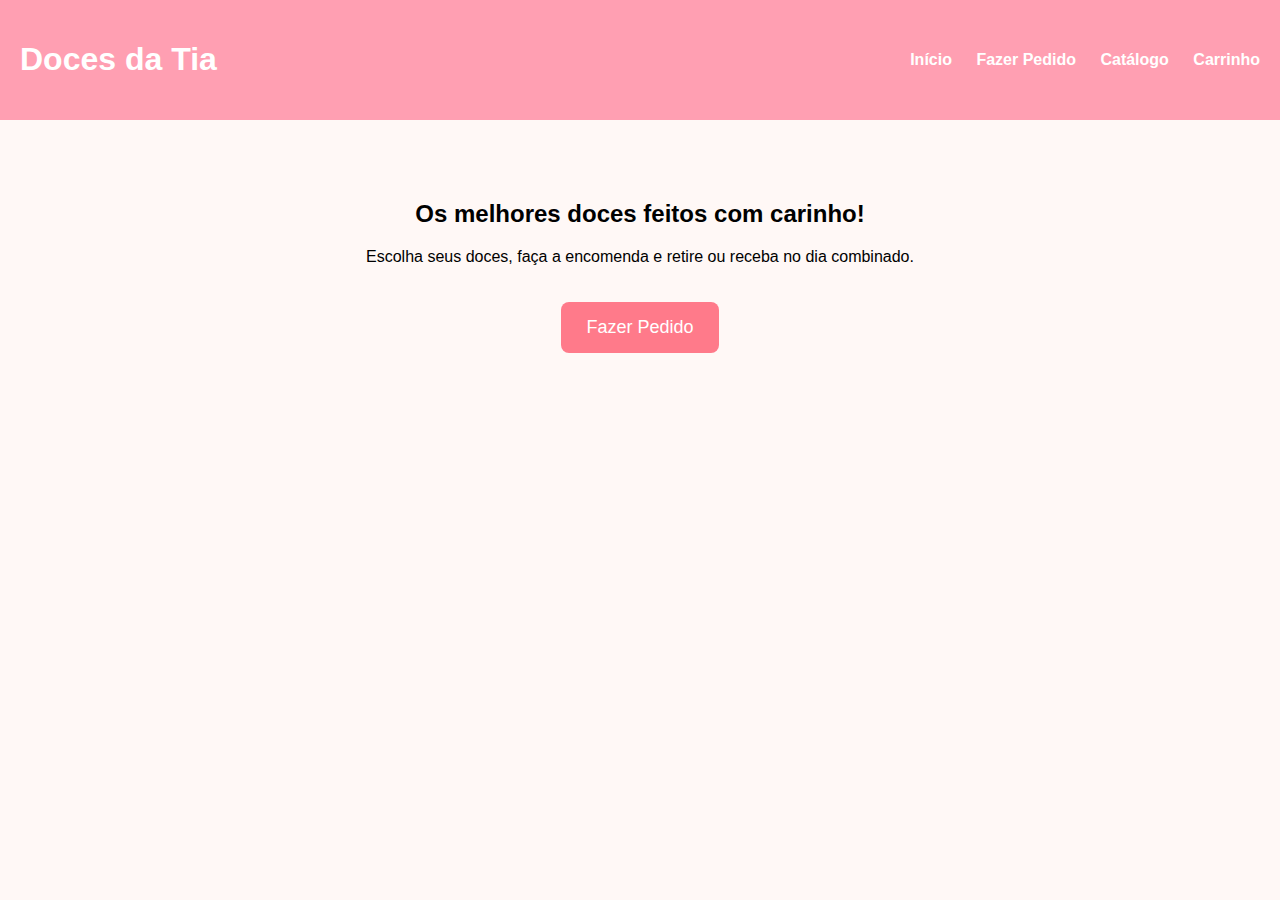
<file: index.html>
<!DOCTYPE html>
<html lang="pt-BR">

<head>
    <meta charset="UTF-8">
    <meta name="viewport" content="width=device-width, initial-scale=1.0">
    <title>Doces da Tia</title>
    <link rel="stylesheet" href="Css/styles.css">
</head>

<body>

    <header>
        <h1>Doces da Tia</h1>
        <nav>
            <a href="index.html">Início</a>
            <a href="pedido.html">Fazer Pedido</a>
            <a href="catalogo.html">Catálogo</a>
            <a href="carrinho.html">Carrinho</a>
        </nav>
    </header>

    <section class="hero">
        <h2>Os melhores doces feitos com carinho!</h2>
        <p>Escolha seus doces, faça a encomenda e retire ou receba no dia combinado.</p>
        <a class="btn" href="pedido.html">Fazer Pedido</a>
    </section>

</body>

</html>
</file>
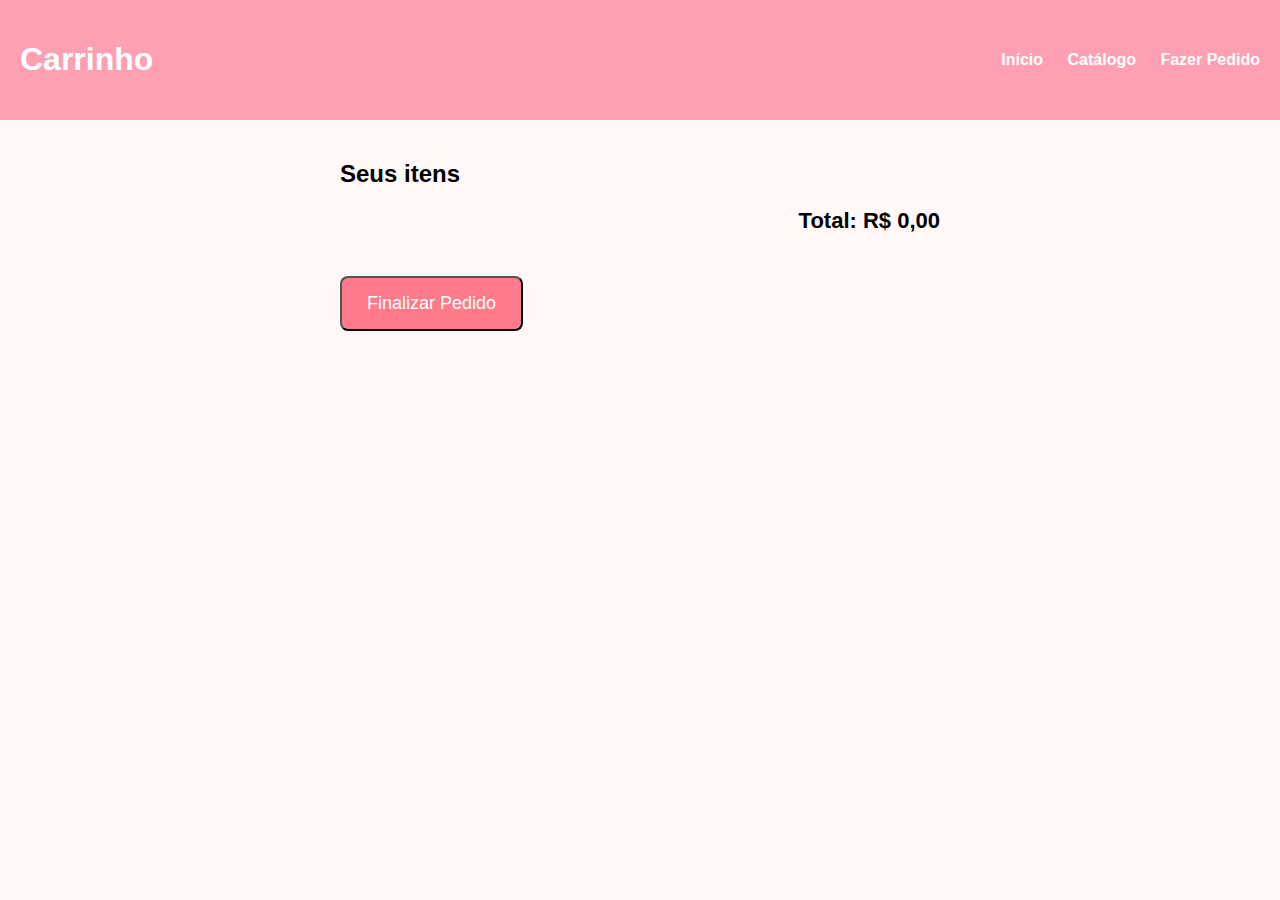
<file: carrinho.html>
<!DOCTYPE html>
<html lang="pt-BR">

<head>
    <meta charset="UTF-8">
    <meta name="viewport" content="width=device-width, initial-scale=1.0">
    <title>Carrinho</title>
    <link rel="stylesheet" href="Css/styles.css">
    <link rel="stylesheet" href="Css/carrinho.css">
</head>

<body>

    <header>
        <h1>Carrinho</h1>
        <nav>
            <a href="index.html">Início</a>
            <a href="catalogo.html">Catálogo</a>
            <a href="pedido.html">Fazer Pedido</a>
        </nav>
    </header>

    <section class="carrinho-container">
        <h2>Seus itens</h2>

        <div id="lista-carrinho"></div>

        <h3 id="total"></h3>

        <button id="finalizar" class="btn">Finalizar Pedido</button>
    </section>

    <script src="js/carrinho.js"></script>

</body>

</html>
</file>
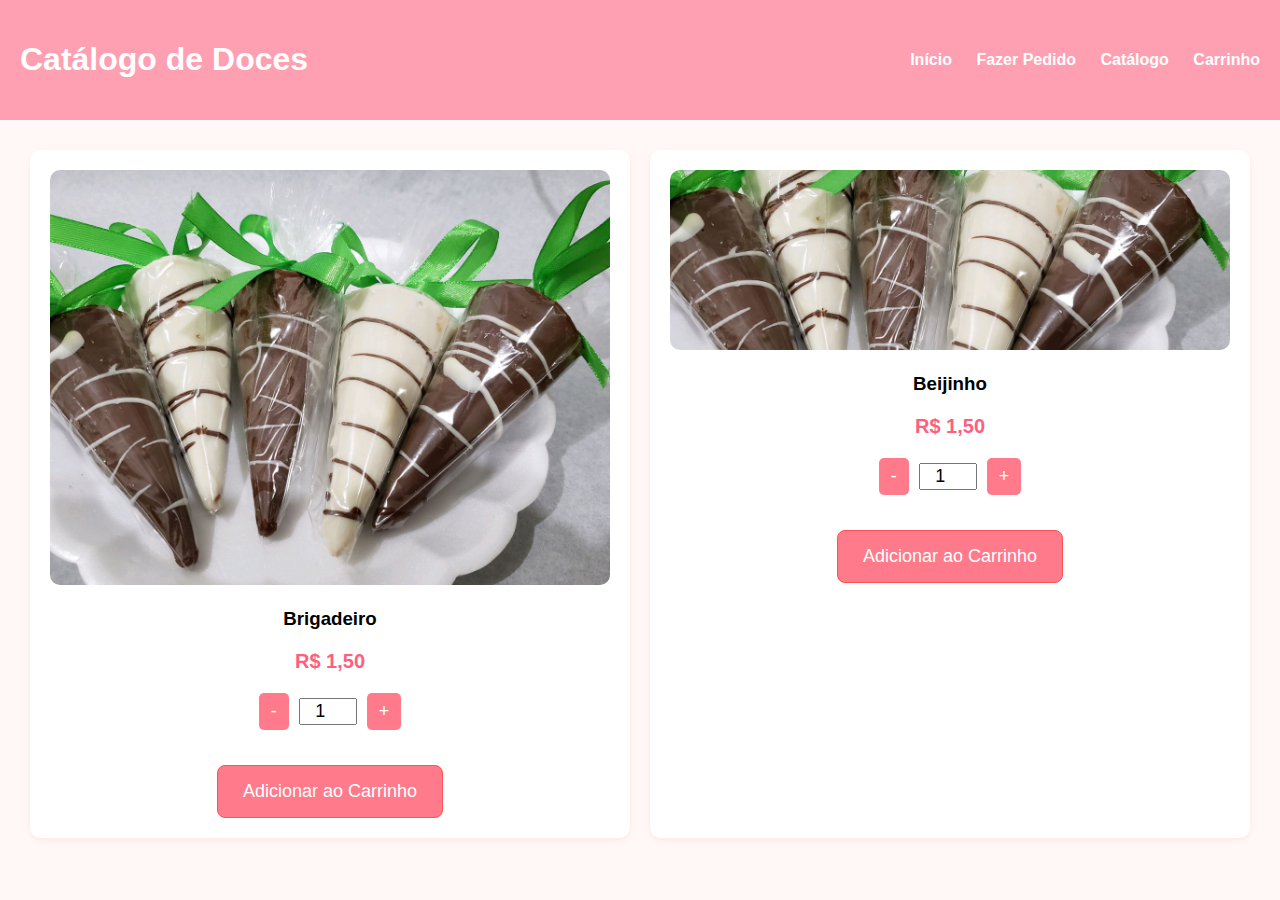
<file: catalogo.html>
<!DOCTYPE html>
<html lang="pt-BR">

<head>
    <meta charset="UTF-8">
    <meta name="viewport" content="width=device-width, initial-scale=1.0">
    <title>Catálogo de Doces Tia</title>
    <link rel="stylesheet" href="Css/styles.css">
    <link rel="stylesheet" href="Css/catalogo.css">
</head>

<body>

    <header>
        <h1>Catálogo de Doces</h1>
        <nav>
            <a href="index.html">Início</a>
            <a href="pedido.html">Fazer Pedido</a>
            <a href="catalogo.html">Catálogo</a>
            <a href="carrinho.html">Carrinho</a>
        </nav>
    </header>

    <section class="catalogo">

        <!-- ITEM 1 -->
        <div class="item">
            <img src="Imagens/cone-trufado-dia-das-criancas.jpg" alt="Brigadeiro" style="width: 100%; height: auto;">
            <h3>Brigadeiro</h3>
            <p class="preco">R$ 1,50</p>

            <div class="quantidade">
                <button class="menos">-</button>
                <input type="number" value="1" min="1">
                <button class="mais">+</button>
            </div>

            <button class="btn add-carrinho">Adicionar ao Carrinho</button>
        </div>

        <!-- ITEM 2 -->
        <div class="item">
            <img src="Imagens/cone-trufado-dia-das-criancas.jpg" alt="Beijinho">
            <h3>Beijinho</h3>
            <p class="preco">R$ 1,50</p>

            <div class="quantidade">
                <button class="menos">-</button>
                <input type="number" value="1" min="1">
                <button class="mais">+</button>
            </div>

            <button class="btn add-carrinho">Adicionar ao Carrinho</button>
        </div>

    </section>

    <script src="js/catalogo.js"></script>

</body>

</html>
</file>
<file: Css/styles.css>
body {
    margin: 0;
    font-family: Arial, sans-serif;
    background: #fff8f6;
}

header {
    background: #ff9fb2;
    color: white;
    padding: 20px;
    display: flex;
    justify-content: space-between;
    align-items: center;
}

header a {
    color: white;
    text-decoration: none;
    margin-left: 20px;
    font-weight: bold;
}

.hero {
    text-align: center;
    padding: 60px 20px;
}

.btn {
    display: inline-block;
    padding: 15px 25px;
    background: #ff7a8a;
    color: white;
    text-decoration: none;
    border-radius: 8px;
    margin-top: 20px;
    font-size: 18px;
}
</file>
<file: Css/carrinho.css>
.carrinho-container {
    max-width: 600px;
    margin: auto;
    padding: 20px;
}

.item-carrinho {
    background: white;
    padding: 15px;
    margin-bottom: 15px;
    border-radius: 10px;
    box-shadow: 0 2px 5px rgba(0, 0, 0, 0.1);
    display: flex;
    justify-content: space-between;
    align-items: center;
}

.item-info {
    font-size: 18px;
}

.remove-btn {
    background: #ff4e4e;
    border: none;
    color: white;
    padding: 10px 15px;
    border-radius: 5px;
    cursor: pointer;
}

#total {
    font-size: 22px;
    margin-top: 20px;
    text-align: right;
}
</file>
<file: Css/catalogo.css>
.catalogo {
    display: grid;
    grid-template-columns: repeat(auto-fit, minmax(250px, 1fr));
    gap: 20px;
    padding: 30px;
}

.item {
    background: white;
    padding: 20px;
    border-radius: 10px;
    text-align: center;
    box-shadow: 0 2px 5px rgba(246, 79, 90, 0.1);
}

.item img {
    width: 100%;
    height: 180px;
    object-fit: cover;
    border-radius: 10px;
}

.preco {
    font-size: 20px;
    color: #ff5f7e;
    font-weight: bold;
}

.quantidade {
    display: flex;
    justify-content: center;
    align-items: center;
    gap: 10px;
    margin: 15px 0;
}

.quantidade button {
    background: #ff7a8a;
    border: none;
    color: white;
    padding: 8px 12px;
    border-radius: 5px;
    font-size: 18px;
    cursor: pointer;
}

.quantidade input {
    width: 50px;
    font-size: 18px;
    text-align: center;
}

.add-carrinho{
    border: 1px solid rgb(251, 83, 83);
}

button:hover{
    background: #f9475c;
    font-weight: bold;
}
</file>
